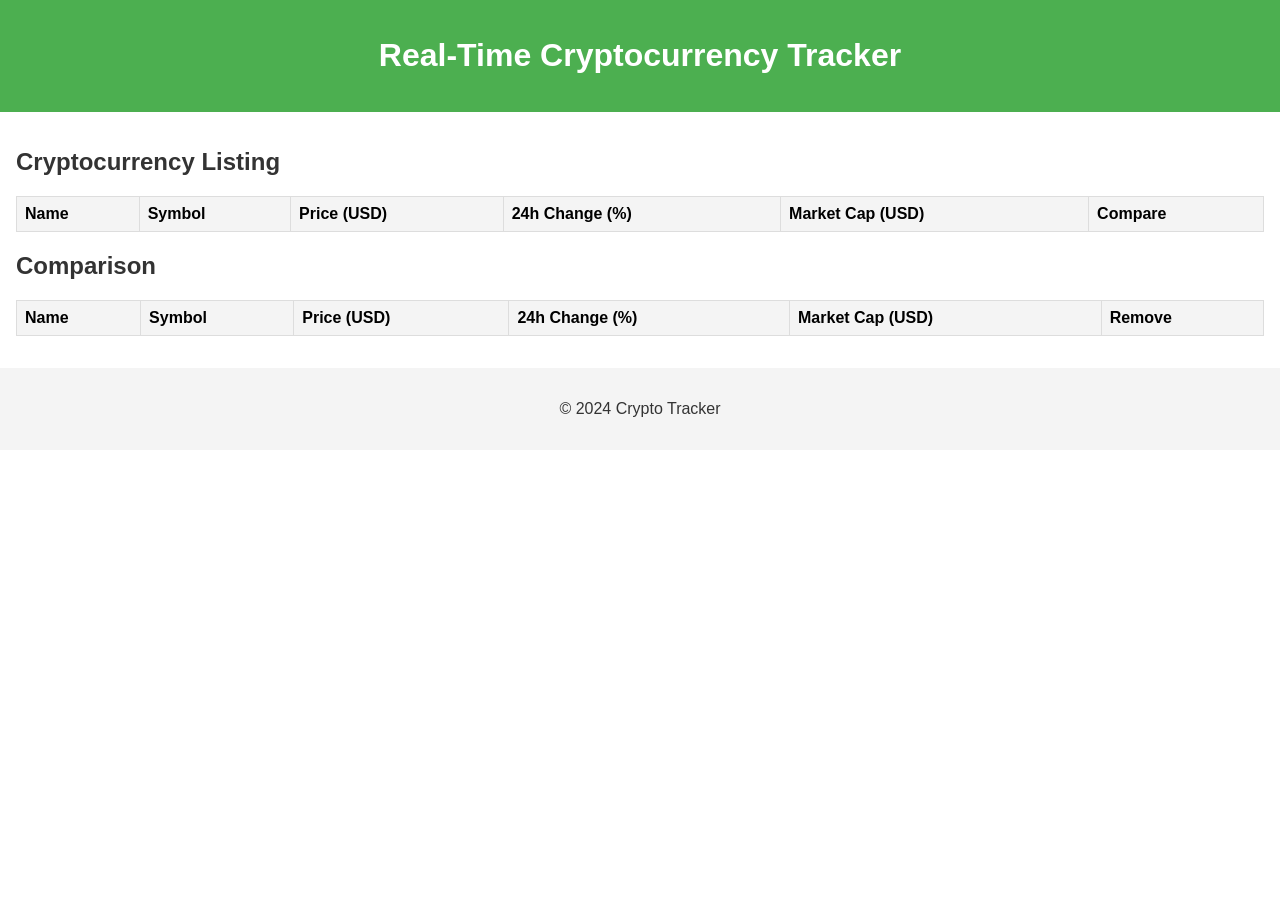
<file: index.html>
<!DOCTYPE html>
<html lang="en">
<head>
    <meta charset="UTF-8">
    <meta name="viewport" content="width=device-width, initial-scale=1.0">
    <title>Crypto Tracker</title>
    <link rel="stylesheet" href="styles.css">
</head>
<body>
    <header>
        <h1>Real-Time Cryptocurrency Tracker</h1>
    </header>
    <main>
        <section id="crypto-list">
            <h2>Cryptocurrency Listing</h2>
            <table>
                <thead>
                    <tr>
                        <th>Name</th>
                        <th>Symbol</th>
                        <th>Price (USD)</th>
                        <th>24h Change (%)</th>
                        <th>Market Cap (USD)</th>
                        <th>Compare</th>
                    </tr>
                </thead>
                <tbody id="crypto-table-body"></tbody>
            </table>
        </section>
        <section id="comparison">
            <h2>Comparison</h2>
            <table>
                <thead>
                    <tr>
                        <th>Name</th>
                        <th>Symbol</th>
                        <th>Price (USD)</th>
                        <th>24h Change (%)</th>
                        <th>Market Cap (USD)</th>
                        <th>Remove</th>
                    </tr>
                </thead>
                <tbody id="comparison-table-body"></tbody>
            </table>
        </section>
    </main>
    <footer>
        <p>&copy; 2024 Crypto Tracker</p>
    </footer>
    <script src="script.js"></script>
</body>
</html>
</file>
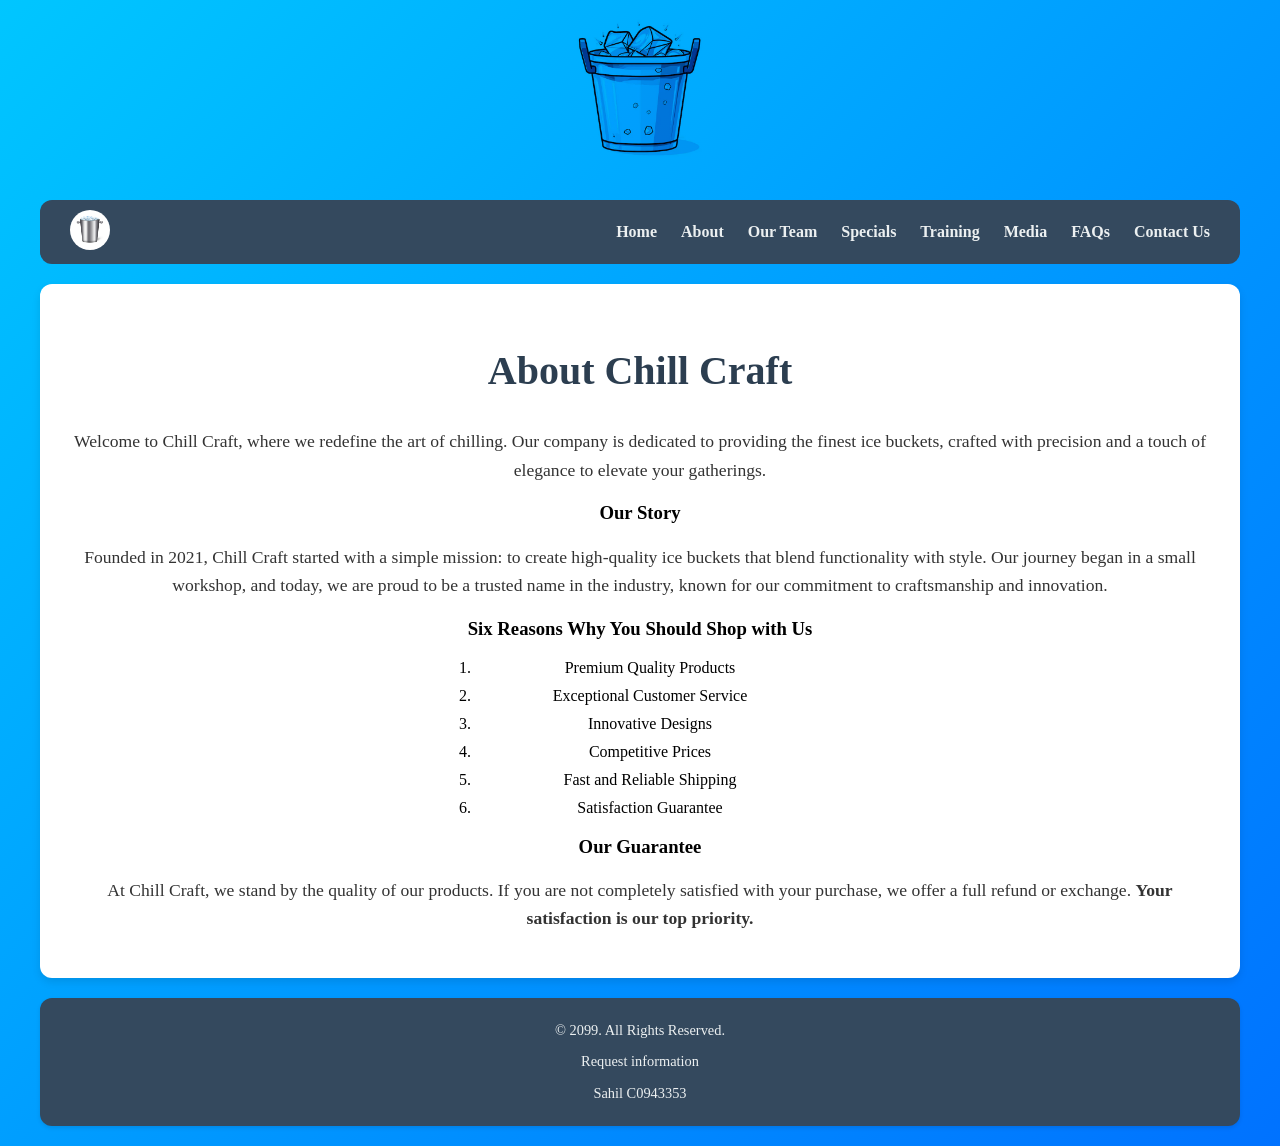
<file: about.html>
<!DOCTYPE html>
<!-- 
  Created by: Sahil 
  Student Id: C0943353
-->

<html lang="en">
  <head>
    <meta charset="UTF-8" />
    <title>About - Chill Craft</title>
    <link rel="stylesheet" href="/css/style.css" />
    <link rel="shortcut icon" href="images/favicon.jpg" type="image/x-icon" />
    <meta name="viewport" content="width=device-width, initial-scale=1.0" />
  </head>

  <body>
    <header>
      <img src="/images/banner.jpg" alt="Company Banner - Chill Craft" />
    </header>

    <div class="container">
      <nav>
        <a href="index.html">
          <img src="/images/logo.jpg" alt="Company Logo" class="logo" />
        </a>
        <div class="mobile">
          <a href="index.html">Home</a>
          <a href="about.html">About</a>
          <a href="team.html">Our Team</a>
          <a href="specials.html">Specials</a>
          <a href="training.html">Training</a>
          <a href="media.html">Media</a>
          <a href="faqs.html">FAQs</a>
          <a href="contact.html">Contact Us</a>
        </div>
      </nav>
      <main>
        <h2>About Chill Craft</h2>
        <p>
          Welcome to Chill Craft, where we redefine the art of chilling. Our
          company is dedicated to providing the finest ice buckets, crafted with
          precision and a touch of elegance to elevate your gatherings.
        </p>

        <h3>Our Story</h3>
        <p>
          Founded in 2021, Chill Craft started with a simple mission: to create
          high-quality ice buckets that blend functionality with style. Our
          journey began in a small workshop, and today, we are proud to be a
          trusted name in the industry, known for our commitment to
          craftsmanship and innovation.
        </p>

        <h3>Six Reasons Why You Should Shop with Us</h3>
        <ol>
          <li>Premium Quality Products</li>
          <li>Exceptional Customer Service</li>
          <li>Innovative Designs</li>
          <li>Competitive Prices</li>
          <li>Fast and Reliable Shipping</li>
          <li>Satisfaction Guarantee</li>
        </ol>

        <h3>Our Guarantee</h3>
        <p>
          At Chill Craft, we stand by the quality of our products. If you are
          not completely satisfied with your purchase, we offer a full refund or
          exchange. <b>Your satisfaction is our top priority.</b>
        </p>
      </main>

      <footer>
        <p>&copy; 2099. All Rights Reserved.</p>
        <p><a href="mailto:info@chillcraft.com">Request information</a></p>
        <p>Sahil C0943353</p>
      </footer>
    </div>

    <!-- Scroll to Top Button -->
    <button id="scrollTopBtn" onclick="scrollToTop()">Go to Top</button>
    <script src="js/script.js"></script>
  </body>
</html>
</file>
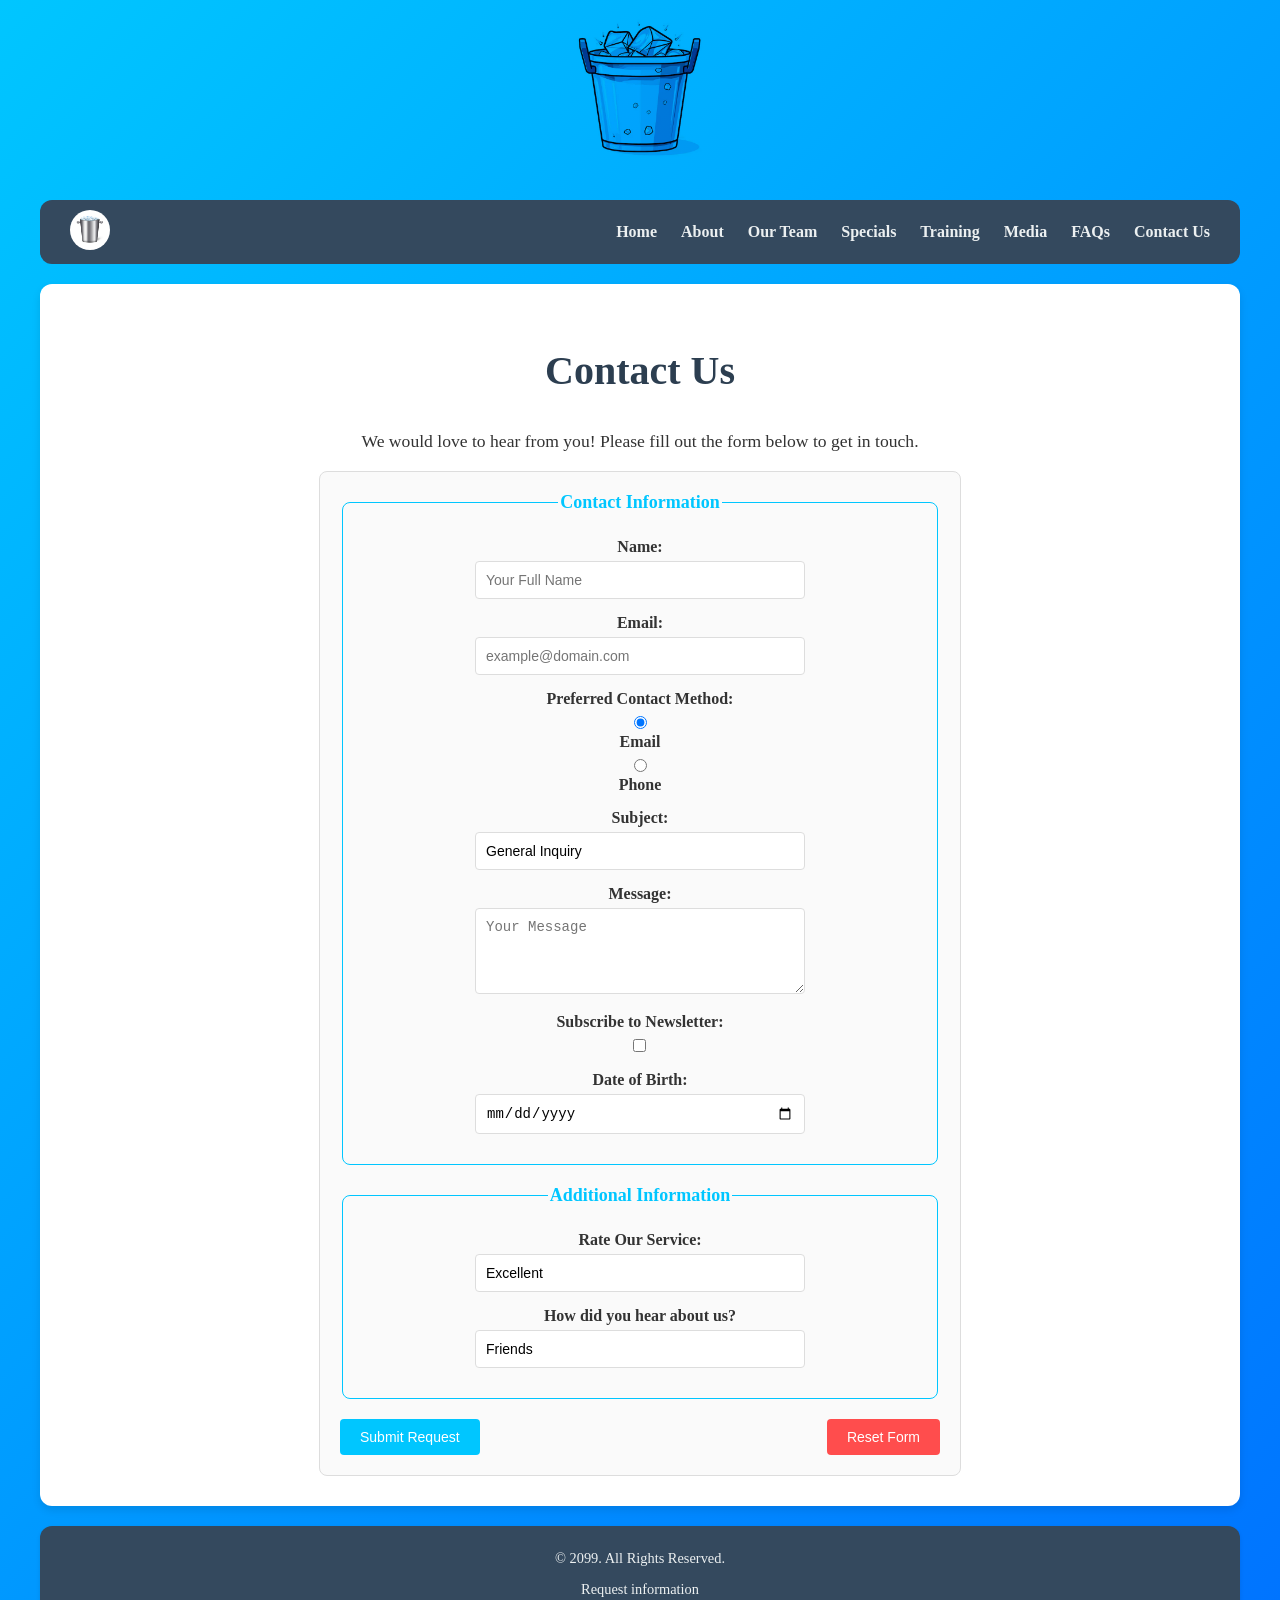
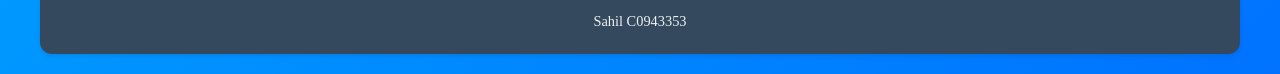
<file: contact.html>
<!DOCTYPE html>
<!-- 
  Created by: Sahil 
  Student Id: C0943353
-->

<html lang="en">
  <head>
    <meta charset="UTF-8" />
    <title>Contact Us - Chill Craft</title>
    <link rel="stylesheet" href="/css/style.css" />
    <link rel="stylesheet" href="/css/contact.css" />
    <link rel="shortcut icon" href="images/favicon.jpg" type="image/x-icon">
    <meta name="viewport" content="width=device-width, initial-scale=1.0" />
  </head>

  <body>
    <header>
      <img src="/images/banner.jpg" alt="Company Banner - Chill Craft" />
    </header>

    <div class="container">
      <nav>
        <a href="index.html">
          <img src="/images/logo.jpg" alt="Company Logo" class="logo" />
        </a>
        <div class="mobile">
          <a href="index.html">Home</a>
          <a href="about.html">About</a>
          <a href="team.html">Our Team</a>
          <a href="specials.html">Specials</a>
          <a href="training.html">Training</a>
          <a href="media.html">Media</a>
          <a href="faqs.html">FAQs</a>
          <a href="contact.html">Contact Us</a>
        </div>
      </nav>
      <main>
        <h2>Contact Us</h2>
        <p>
          We would love to hear from you! Please fill out the form below to get
          in touch.
        </p>

        <form action="/submit-form" method="post" class="contact-form">
          <fieldset>
            <legend>Contact Information</legend>

            <ol>
              <li>
                <label for="name">Name:</label>
                <input
                  type="text"
                  id="name"
                  name="name"
                  placeholder="Your Full Name"
                  required
                />
              </li>
              <li>
                <label for="email">Email:</label>
                <input
                  type="email"
                  id="email"
                  name="email"
                  placeholder="example@domain.com"
                  required
                />
              </li>
              <li>
                <label for="contact-method">Preferred Contact Method:</label>
                <input
                  type="radio"
                  id="contact-email"
                  name="contact-method"
                  value="email"
                  checked
                />
                <label for="contact-email">Email</label>
                <input
                  type="radio"
                  id="contact-phone"
                  name="contact-method"
                  value="phone"
                />
                <label for="contact-phone">Phone</label>
              </li>
              <li>
                <label for="subject">Subject:</label>
                <select id="subject" name="subject">
                  <option value="inquiry">General Inquiry</option>
                  <option value="support">Support</option>
                  <option value="feedback">Feedback</option>
                  <option value="other">Other</option>
                </select>
              </li>
              <li>
                <label for="message">Message:</label>
                <textarea
                  id="message"
                  name="message"
                  rows="4"
                  placeholder="Your Message"
                  required
                ></textarea>
              </li>
              <li>
                <label for="subscribe">Subscribe to Newsletter:</label>
                <input
                  type="checkbox"
                  id="subscribe"
                  name="subscribe"
                  value="yes"
                />
              </li>
              <li>
                <label for="dob">Date of Birth:</label>
                <input type="date" id="dob" name="dob" required />
              </li>
            </ol>
          </fieldset>

          <fieldset>
            <legend>Additional Information</legend>

            <ol>
              <li>
                <label for="service-rating">Rate Our Service:</label>
                <select id="service-rating" name="service-rating">
                  <option value="excellent">Excellent</option>
                  <option value="good">Good</option>
                  <option value="average">Average</option>
                  <option value="poor">Poor</option>
                </select>
              </li>
              <li>
                <label for="how-heard">How did you hear about us?</label>
                <select id="how-heard" name="how-heard">
                  <option value="friends">Friends</option>
                  <option value="advertisement">Advertisement</option>
                  <option value="social-media">Social Media</option>
                  <option value="other">Other</option>
                </select>
              </li>
            </ol>
          </fieldset>

          <div class="form-buttons">
            <button type="submit">Submit Request</button>
            <button type="reset">Reset Form</button>
          </div>
        </form>
      </main>

      <footer>
        <p>&copy; 2099. All Rights Reserved.</p>
        <p><a href="mailto:info@chillcraft.com">Request information</a></p>
        <p>Sahil C0943353</p>
      </footer>
    </div>
      <!-- Scroll to Top Button -->
      <button id="scrollTopBtn" onclick="scrollToTop()">Go to Top</button>
      <script src="js/script.js"></script>
  </body>
</html>
</file>
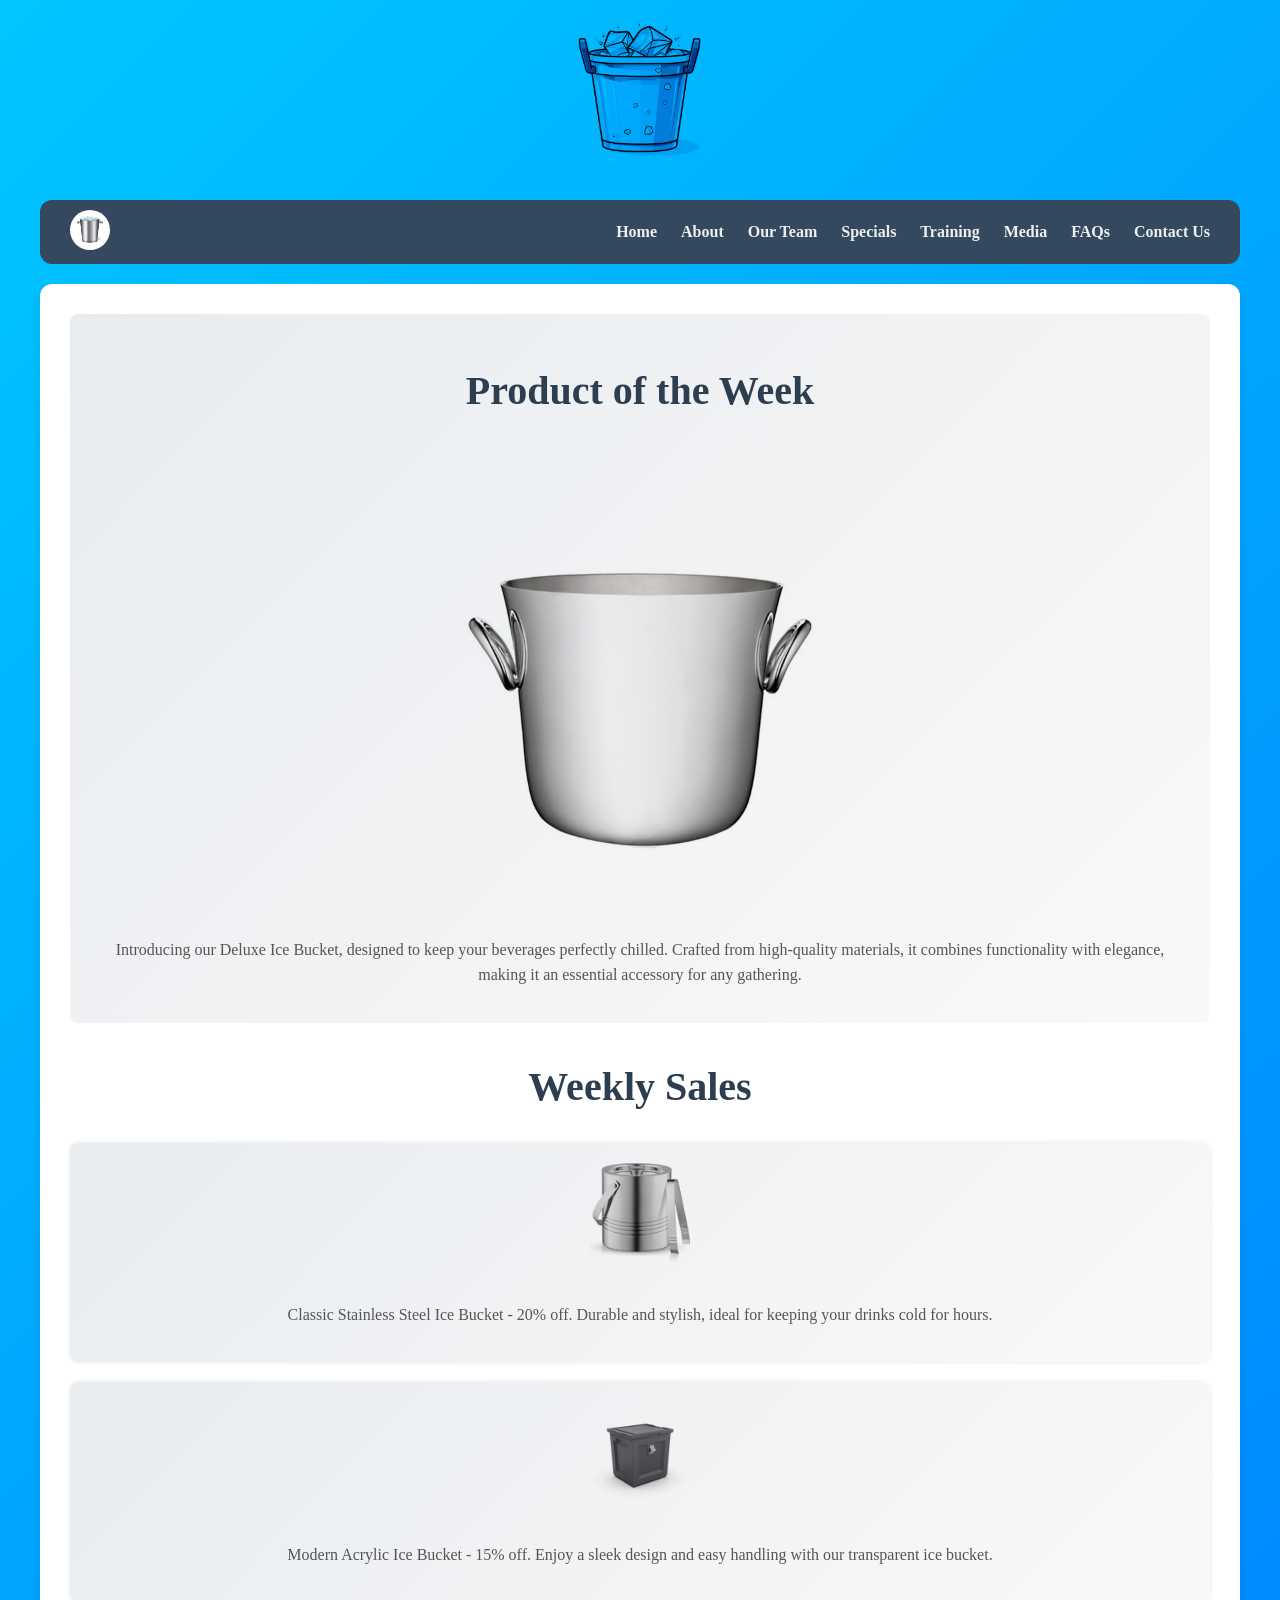
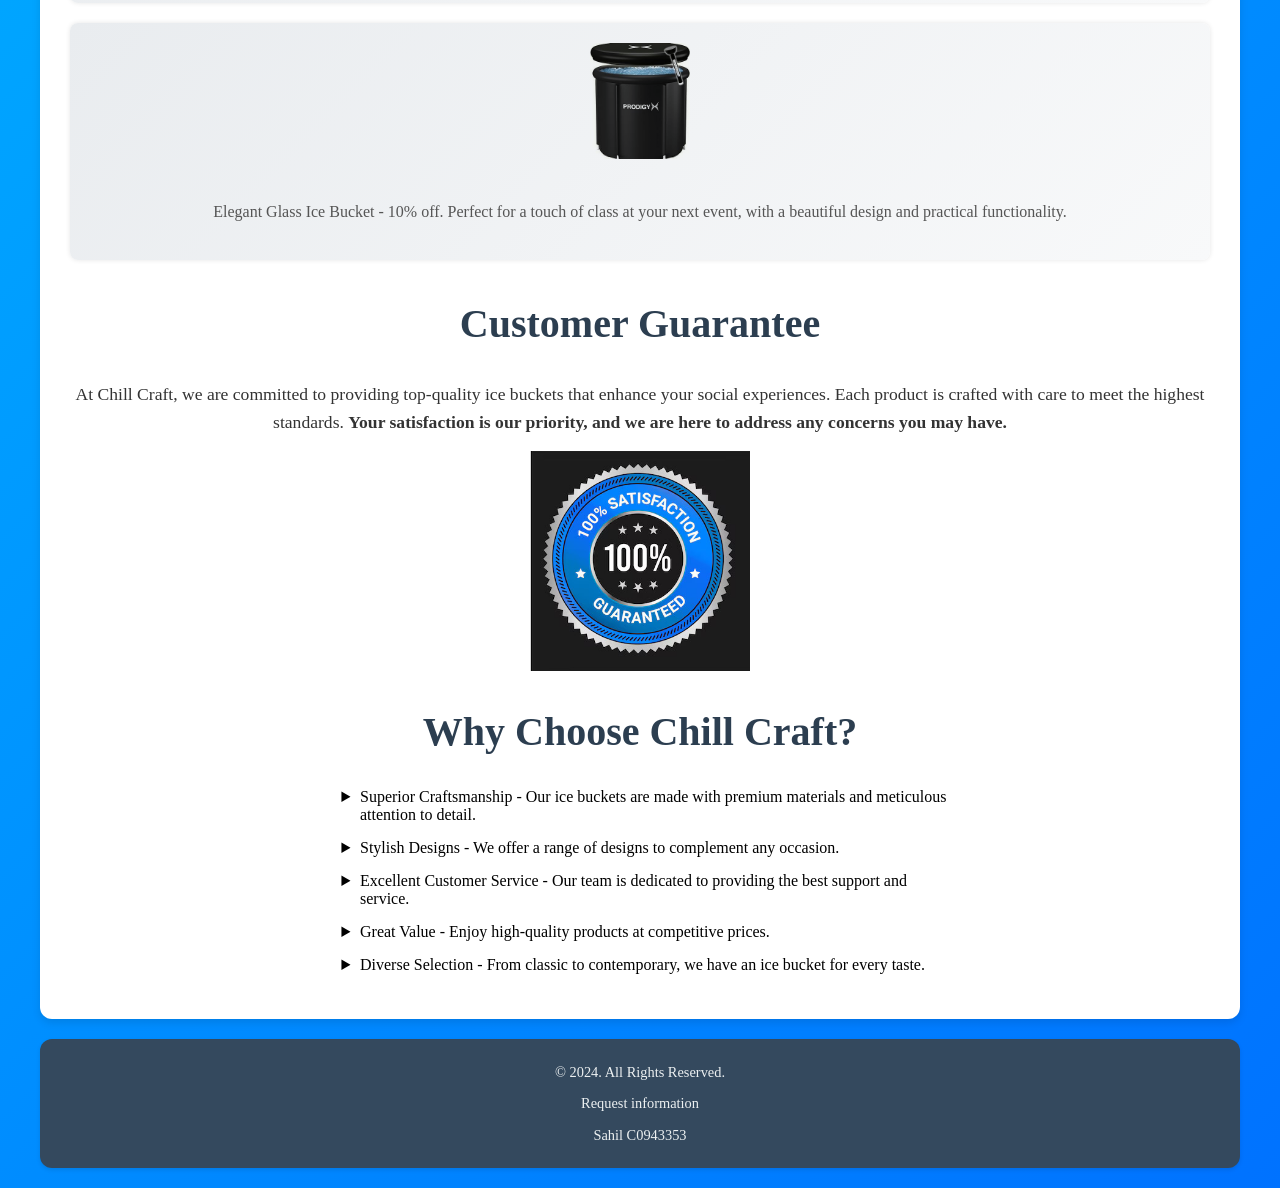
<file: specials.html>
<!DOCTYPE html>
<html lang="en">
  <head>
    <meta charset="UTF-8" />
    <title>Specials - Chill Craft</title>
    <link rel="shortcut icon" href="images/favicon.jpg" type="image/x-icon" />
    <link rel="stylesheet" href="/css/style.css" />
    <meta name="viewport" content="width=device-width, initial-scale=1.0" />
  </head>

  <body>
    <header>
      <img src="/images/banner.jpg" alt="Company Banner - Chill Craft" />
    </header>

    <div class="container">
      <nav>
        <a href="index.html">
          <img src="/images/logo.jpg" alt="Company Logo" class="logo" />
        </a>
        <div class="mobile">
          <a href="index.html">Home</a>
          <a href="about.html">About</a>
          <a href="team.html">Our Team</a>
          <a href="specials.html">Specials</a>
          <a href="training.html">Training</a>
          <a href="media.html">Media</a>
          <a href="faqs.html">FAQs</a>
          <a href="contact.html">Contact Us</a>
        </div>
      </nav>

      <main>
        <section class="product-of-the-week">
          <h2>Product of the Week</h2>
          <img
            src="/images/product_of_the_week.jpeg"
            alt="Product of the Week - Deluxe Ice Bucket"
          />
          <p>
            Introducing our Deluxe Ice Bucket, designed to keep your beverages
            perfectly chilled. Crafted from high-quality materials, it combines
            functionality with elegance, making it an essential accessory for
            any gathering.
          </p>
        </section>

        <section class="weekly-sales">
          <h2>Weekly Sales</h2>
          <div class="sales-item">
            <img
              src="/images/sale_item1.jpg"
              alt="Sale Item 1 - Classic Stainless Steel Ice Bucket"
            />
            <p>
              Classic Stainless Steel Ice Bucket - 20% off. Durable and stylish,
              ideal for keeping your drinks cold for hours.
            </p>
          </div>
          <div class="sales-item">
            <img
              src="/images/sale_item2.jpg"
              alt="Sale Item 2 - Modern Acrylic Ice Bucket"
            />
            <p>
              Modern Acrylic Ice Bucket - 15% off. Enjoy a sleek design and
              easy handling with our transparent ice bucket.
            </p>
          </div>
          <div class="sales-item">
            <img
              src="/images/sale_item3.jpg"
              alt="Sale Item 3 - Elegant Glass Ice Bucket"
            />
            <p>
              Elegant Glass Ice Bucket - 10% off. Perfect for a touch of class
              at your next event, with a beautiful design and practical
              functionality.
            </p>
          </div>
        </section>

        <section class="customer-guarantee">
          <h2>Customer Guarantee</h2>
          <p>
            At Chill Craft, we are committed to providing top-quality ice
            buckets that enhance your social experiences. Each product is
            crafted with care to meet the highest standards. 
            <strong>Your satisfaction is our priority, and we are here to address
            any concerns you may have.</strong>
          </p>
          <img src="/images/guarantee.jpg" alt="Customer Guarantee" />
        </section>

        <section class="why-choose-us">
          <h2>Why Choose Chill Craft?</h2>
          <ul>
            <li>
              Superior Craftsmanship - Our ice buckets are made with premium
              materials and meticulous attention to detail.
            </li>
            <li>
              Stylish Designs - We offer a range of designs to complement any
              occasion.
            </li>
            <li>
              Excellent Customer Service - Our team is dedicated to providing
              the best support and service.
            </li>
            <li>
              Great Value - Enjoy high-quality products at competitive prices.
            </li>
            <li>
              Diverse Selection - From classic to contemporary, we have an ice
              bucket for every taste.
            </li>
          </ul>
        </section>
      </main>

      <footer>
        <p>&copy; 2024. All Rights Reserved.</p>
        <p><a href="mailto:info@chillcraft.com">Request information</a></p>
        <p>Sahil C0943353</p>
      </footer>
    </div>
      <!-- Scroll to Top Button -->
      <button id="scrollTopBtn" onclick="scrollToTop()">Go to Top</button>
      <script src="js/script.js"></script>
  </body>
</html>
</file>
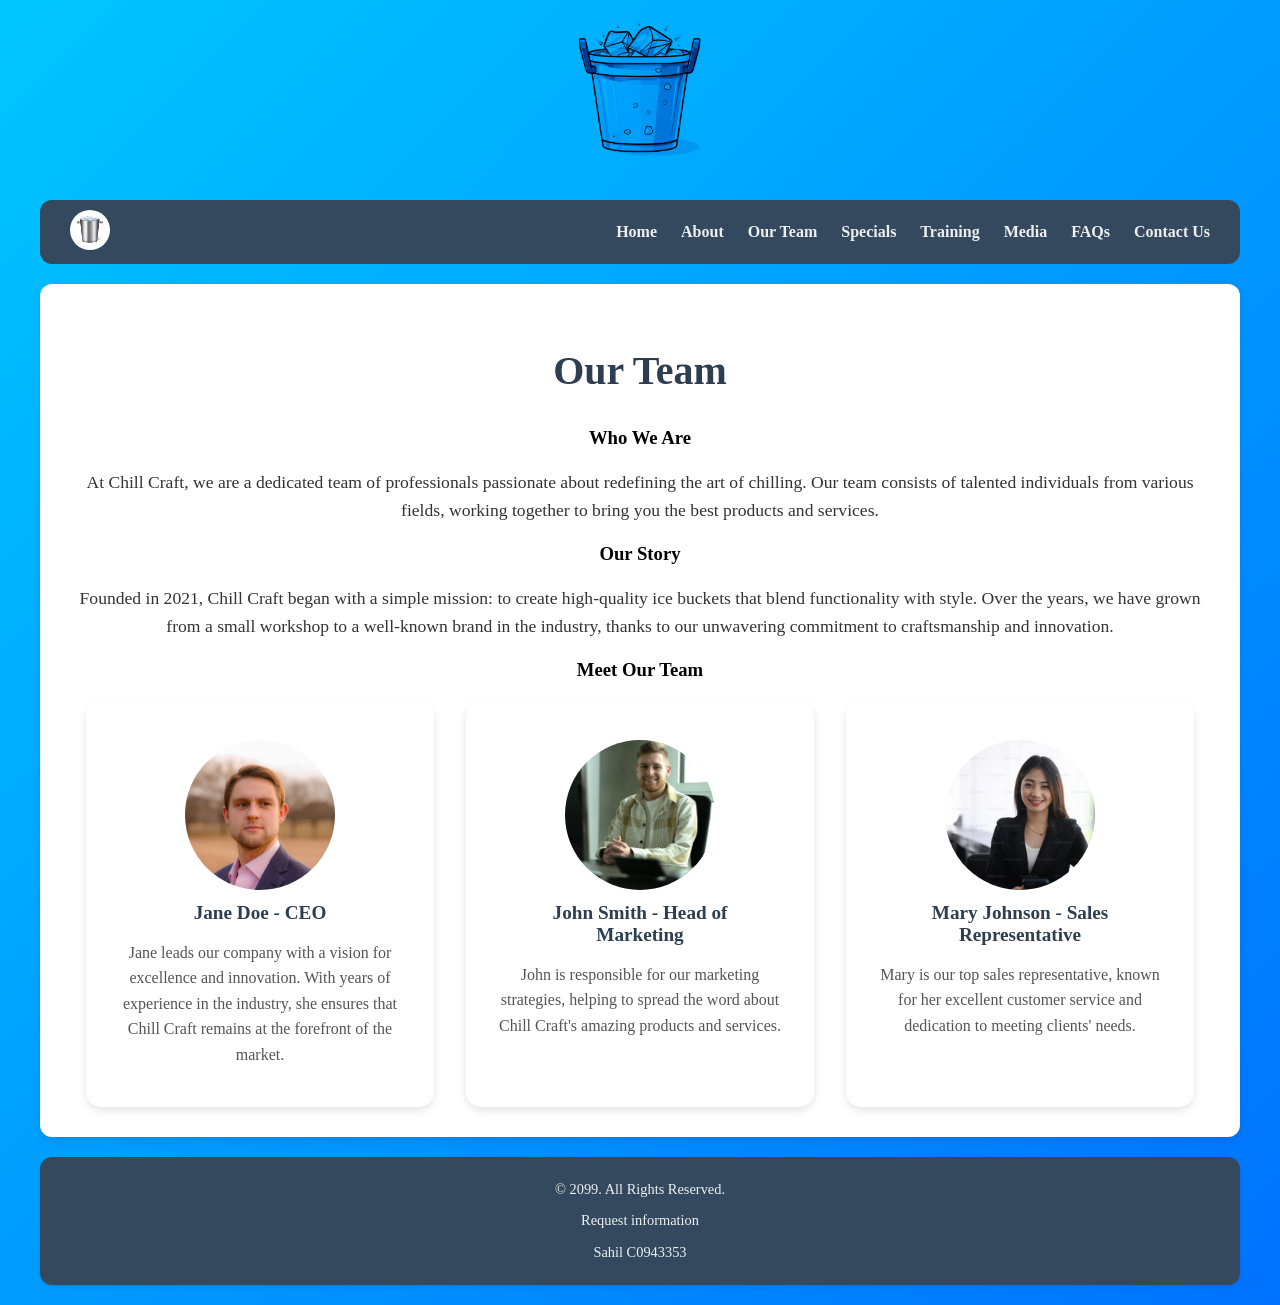
<file: team.html>
<!DOCTYPE html>
<!-- 
  Created by: Sahil 
  Student Id: C0943353
-->

<html lang="en">
  <head>
    <meta charset="UTF-8" />
    <title>Our Team - Chill Craft</title>
    <link rel="stylesheet" href="/css/team.css" />
    <link rel="shortcut icon" href="images/favicon.jpg" type="image/x-icon" />
    <link rel="stylesheet" href="/css/style.css" />
    <meta name="viewport" content="width=device-width, initial-scale=1.0" />
  </head>

  <body>
    <header>
      <img src="/images/banner.jpg" alt="Company Banner - Chill Craft" />
    </header>

    <div class="container">
      <nav>
        <a href="index.html">
          <img src="/images/logo.jpg" alt="Company Logo" class="logo" />
        </a>
        <div class="mobile">
          <a href="index.html">Home</a>
          <a href="about.html">About</a>
          <a href="team.html">Our Team</a>
          <a href="specials.html">Specials</a>
          <a href="training.html">Training</a>
          <a href="media.html">Media</a>
          <a href="faqs.html">FAQs</a>
          <a href="contact.html">Contact Us</a>
        </div>
      </nav>
      <main>
        <article>
          <h2>Our Team</h2>

          <section>
            <h3>Who We Are</h3>
            <p>
              At Chill Craft, we are a dedicated team of professionals
              passionate about redefining the art of chilling. Our team consists
              of talented individuals from various fields, working together to
              bring you the best products and services.
            </p>
          </section>
          <section>
            <h3>Our Story</h3>
            <p>
              Founded in 2021, Chill Craft began with a simple mission: to
              create high-quality ice buckets that blend functionality with
              style. Over the years, we have grown from a small workshop to a
              well-known brand in the industry, thanks to our unwavering
              commitment to craftsmanship and innovation.
            </p>
          </section>
          <section>
            <h3>Meet Our Team</h3>
            <div class="team-members">
              <article>
                <figure>
                  <img src="/images/ceo.jpg" alt="CEO" />
                  <figcaption>Jane Doe - CEO</figcaption>
                </figure>
                <p>
                  Jane leads our company with a vision for excellence and
                  innovation. With years of experience in the industry, she
                  ensures that Chill Craft remains at the forefront of the
                  market.
                </p>
              </article>
              <article>
                <figure>
                  <img src="/images/head.jpg" alt="Marketing Head" />
                  <figcaption>John Smith - Head of Marketing</figcaption>
                </figure>
                <p>
                  John is responsible for our marketing strategies, helping to
                  spread the word about Chill Craft's amazing products and
                  services.
                </p>
              </article>
              <article>
                <figure>
                  <img src="/images/sales.jpg" alt="Sales Representative" />
                  <figcaption>Mary Johnson - Sales Representative</figcaption>
                </figure>
                <p>
                  Mary is our top sales representative, known for her excellent
                  customer service and dedication to meeting clients' needs.
                </p>
              </article>
            </div>
          </section>
        </article>
      </main>

      <footer>
        <p>&copy; 2099. All Rights Reserved.</p>
        <p><a href="mailto:info@chillcraft.com">Request information</a></p>
        <p>Sahil C0943353</p>
      </footer>
    </div>
      <!-- Scroll to Top Button -->
      <button id="scrollTopBtn" onclick="scrollToTop()">Go to Top</button>
      <script src="js/script.js"></script>
  </body>
</html>
</file>
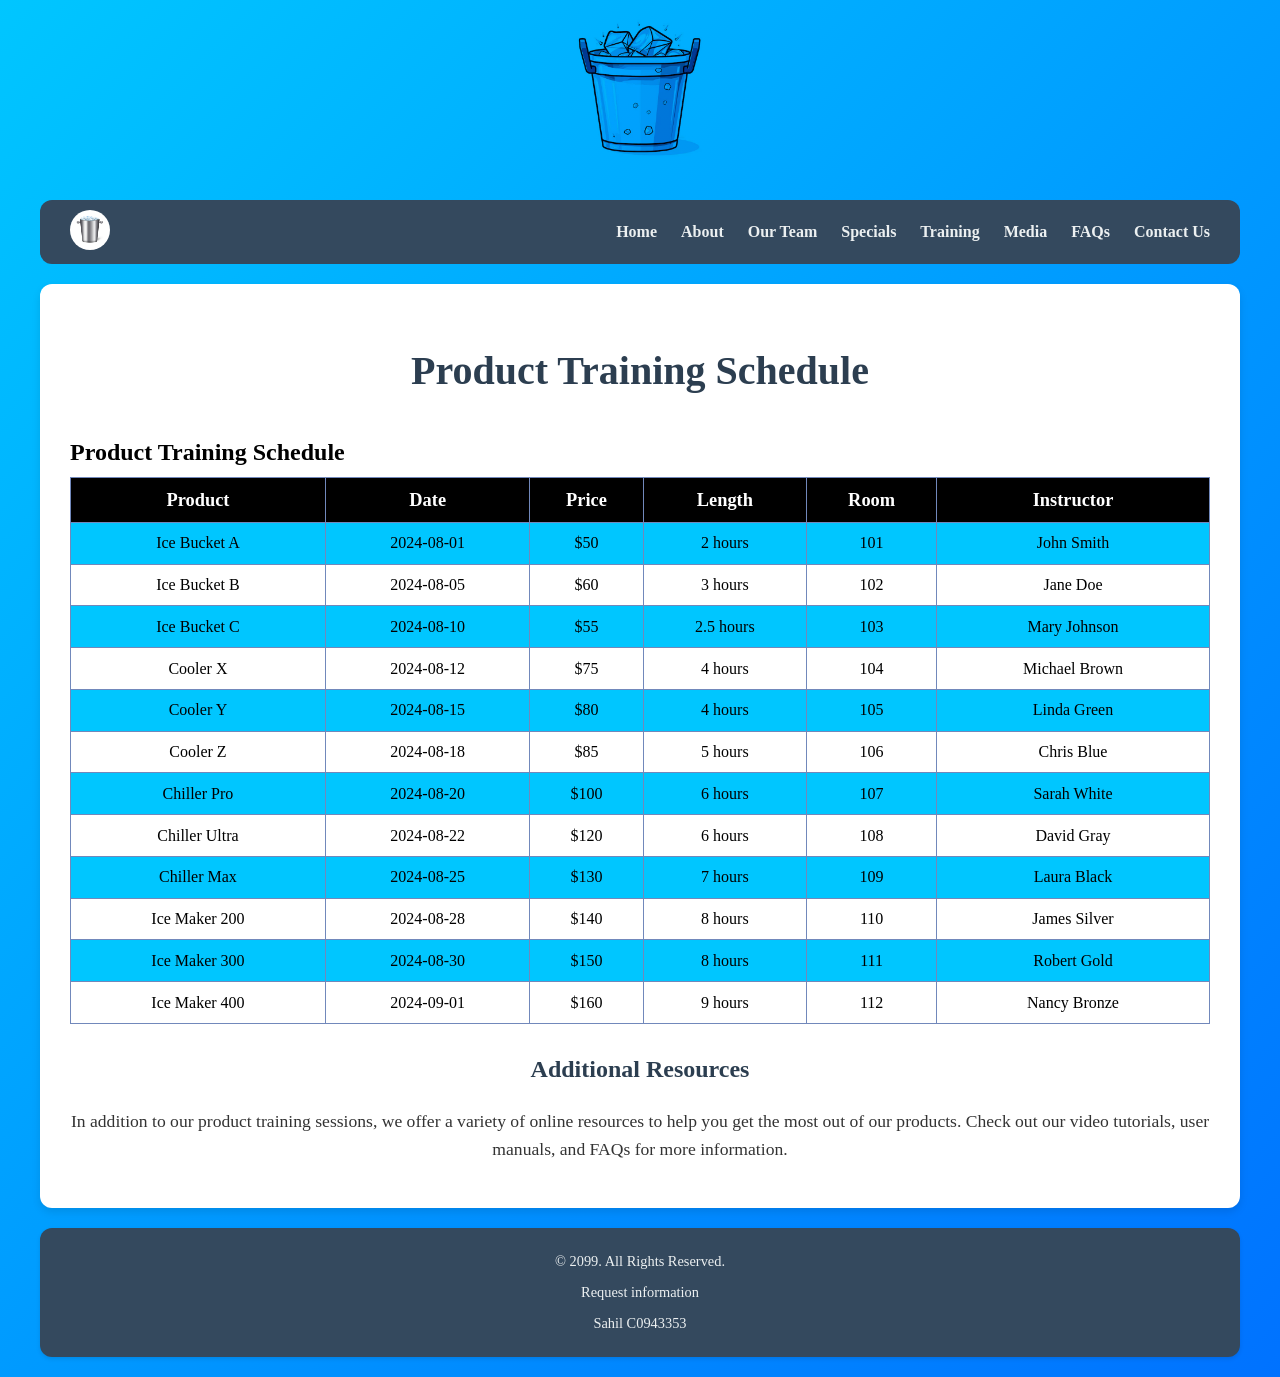
<file: training.html>
<!DOCTYPE html>
<!-- 
  Created by: Sahil 
  Student Id: C0943353
-->

<html lang="en">
  <head>
    <meta charset="UTF-8" />
    <title>Training - Chill Craft</title>
    <link rel="stylesheet" href="/css/style.css" />
    <link rel="shortcut icon" href="images/favicon.jpg" type="image/x-icon" />
    <link rel="stylesheet" href="/css/training.css" />
    <meta name="viewport" content="width=device-width, initial-scale=1.0" />
  </head>

  <body>
    <header>
      <img src="/images/banner.jpg" alt="Company Banner - Chill Craft" />
    </header>

    <div class="container">
      <nav>
        <a href="index.html">
          <img src="/images/logo.jpg" alt="Company Logo" class="logo" />
        </a>
        <div class="mobile">
          <a href="index.html">Home</a>
          <a href="about.html">About</a>
          <a href="team.html">Our Team</a>
          <a href="specials.html">Specials</a>
          <a href="training.html">Training</a>
          <a href="media.html">Media</a>
          <a href="faqs.html">FAQs</a>
          <a href="contact.html">Contact Us</a>
        </div>
      </nav>
      <main>
        <h2>Product Training Schedule</h2>
        <table>
          <caption>
            Product Training Schedule
          </caption>
          <thead>
            <tr>
              <th>Product</th>
              <th>Date</th>
              <th>Price</th>
              <th>Length</th>
              <th>Room</th>
              <th>Instructor</th>
            </tr>
          </thead>
          <tbody>
            <tr class="alt-row">
              <td>Ice Bucket A</td>
              <td>2024-08-01</td>
              <td>$50</td>
              <td>2 hours</td>
              <td>101</td>
              <td>John Smith</td>
            </tr>
            <tr>
              <td>Ice Bucket B</td>
              <td>2024-08-05</td>
              <td>$60</td>
              <td>3 hours</td>
              <td>102</td>
              <td>Jane Doe</td>
            </tr>
            <tr class="alt-row">
              <td>Ice Bucket C</td>
              <td>2024-08-10</td>
              <td>$55</td>
              <td>2.5 hours</td>
              <td>103</td>
              <td>Mary Johnson</td>
            </tr>
            <tr>
              <td>Cooler X</td>
              <td>2024-08-12</td>
              <td>$75</td>
              <td>4 hours</td>
              <td>104</td>
              <td>Michael Brown</td>
            </tr>
            <tr class="alt-row">
              <td>Cooler Y</td>
              <td>2024-08-15</td>
              <td>$80</td>
              <td>4 hours</td>
              <td>105</td>
              <td>Linda Green</td>
            </tr>
            <tr>
              <td>Cooler Z</td>
              <td>2024-08-18</td>
              <td>$85</td>
              <td>5 hours</td>
              <td>106</td>
              <td>Chris Blue</td>
            </tr>
            <tr class="alt-row">
              <td>Chiller Pro</td>
              <td>2024-08-20</td>
              <td>$100</td>
              <td>6 hours</td>
              <td>107</td>
              <td>Sarah White</td>
            </tr>
            <tr>
              <td>Chiller Ultra</td>
              <td>2024-08-22</td>
              <td>$120</td>
              <td>6 hours</td>
              <td>108</td>
              <td>David Gray</td>
            </tr>
            <tr class="alt-row">
              <td>Chiller Max</td>
              <td>2024-08-25</td>
              <td>$130</td>
              <td>7 hours</td>
              <td>109</td>
              <td>Laura Black</td>
            </tr>
            <tr>
              <td>Ice Maker 200</td>
              <td>2024-08-28</td>
              <td>$140</td>
              <td>8 hours</td>
              <td>110</td>
              <td>James Silver</td>
            </tr>
            <tr class="alt-row">
              <td>Ice Maker 300</td>
              <td>2024-08-30</td>
              <td>$150</td>
              <td>8 hours</td>
              <td>111</td>
              <td>Robert Gold</td>
            </tr>
            <tr>
              <td>Ice Maker 400</td>
              <td>2024-09-01</td>
              <td>$160</td>
              <td>9 hours</td>
              <td>112</td>
              <td>Nancy Bronze</td>
            </tr>
          </tbody>
        </table>

        <section>
          <h3>Additional Resources</h3>
          <p>
            In addition to our product training sessions, we offer a variety of
            online resources to help you get the most out of our products. Check
            out our video tutorials, user manuals, and FAQs for more
            information.
          </p>
        </section>
      </main>

      <footer>
        <p>&copy; 2099. All Rights Reserved.</p>
        <p><a href="mailto:info@chillcraft.com">Request information</a></p>
        <p>Sahil C0943353</p>
      </footer>
    </div>
      <!-- Scroll to Top Button -->
      <button id="scrollTopBtn" onclick="scrollToTop()">Go to Top</button>
      <script src="js/script.js"></script>
  </body>
</html>
</file>
<file: styles.css>
body {
    font-family: Arial, sans-serif;
    margin: 0;
    padding: 0;
    box-sizing: border-box;
}

header {
    background-color: #4caf50;
    color: white;
    text-align: center;
    padding: 1rem 0;
}

main {
    padding: 1rem;
}

h2 {
    color: #333;
}

table {
    width: 100%;
    border-collapse: collapse;
    margin-bottom: 1rem;
}

table th, table td {
    border: 1px solid #ddd;
    text-align: left;
    padding: 0.5rem;
}

table th {
    background-color: #f4f4f4;
}

button {
    padding: 0.3rem 0.6rem;
    background-color: #4caf50;
    color: white;
    border: none;
    cursor: pointer;
    border-radius: 5px;
}

button:hover {
    background-color: #45a049;
}

footer {
    text-align: center;
    padding: 1rem;
    background-color: #f4f4f4;
    color: #333;
}
</file>
<file: css/style.css>
body {
  margin: 0;
  font-family: "Georgia", serif;
  background: linear-gradient(135deg, #00c6ff, #0072ff);
}

/* Container for Centering Page Content */
.container {
  max-width: 1200px;
  margin: 0 auto;
  padding: 20px;
}

header {
  height: 20vh;
  display: flex;
}

header img {
  width: 100%;
  object-fit: contain;
  mix-blend-mode: multiply;
}

/* Navigation Bar Styles */
nav {
  display: flex;
  justify-content: space-between;
  align-items: center;
  background-color: #34495e;
  padding: 10px 20px;
  border-radius: 12px;
  margin-bottom: 20px;
}

nav a {
  margin: 0 10px;
  text-decoration: none;
  color: #ecf0f1;
  font-weight: bold;
}

nav a:hover {
  color: #00c6ff;
}

nav img.logo {
  height: 40px;
  border-radius: 20px;
}

/* Main Content Styles */
main {
  display: block;
  background-color: #fff;
  border-radius: 12px;
  box-shadow: 0 4px 8px rgba(0, 0, 0, 0.1);
  padding: 30px;
  margin-bottom: 20px;
  text-align: center;
}

main h2 {
  font-size: 2.5em;
  color: #2c3e50;
}

main p {
  color: #333;
  font-size: 1.1em;
  line-height: 1.6;
  margin: 15px 0;
}

/* Footer Styles */
footer {
  font-size: 0.9em;
  text-align: center;
  margin-top: 20px;
  padding: 10px;
  background-color: #34495e;
  color: #ecf0f1;
  border-radius: 12px;
  box-shadow: 0 2px 4px rgba(0, 0, 0, 0.1);
}

footer a {
  color: #ecf0f1;
  text-decoration: none;
}

footer a:hover {
  color: #00c6ff;
}

/* Product of the Week Styling */
.product-of-the-week {
  text-align: center;
  margin-bottom: 40px;
  padding: 20px;
  background: linear-gradient(135deg, #e9ecef, #f8f9fa);
  border-radius: 8px;
}

.product-of-the-week img {
  max-width: 100%;
  height: auto;
  border-radius: 8px;
  margin-bottom: 15px;
  mix-blend-mode: multiply;
}

.product-of-the-week p {
  font-size: 16px;
  color: #555;
}

.product-of-the-week img {
  width: 25rem;
}

/* Customer guarantee styling */
.customer-guarantee img {
  width: 220px;
}

main .why-choose-us ul li {
  margin: 15px 0;
}

/* Weekly Sales Styling */
.weekly-sales {
  margin-bottom: 40px;
}

.weekly-sales .sales-item {
  display: flex;
  align-items: center;
  gap: 15px;
  margin-bottom: 20px;
  padding: 20px;
  background: linear-gradient(135deg, #e9ecef, #f8f9fa);
  border-radius: 8px;
  box-shadow: 0 0 5px rgba(0, 0, 0, 0.1);
}

.weekly-sales .sales-item img {
  max-width: 100px;
  height: auto;
  border-radius: 8px;
  mix-blend-mode: multiply;
}

.weekly-sales .sales-item p {
  flex: 1;
  font-size: 16px;
  color: #555;
}

main .sales-item {
  display: flex;
  flex-direction: column;
  align-items: center;
  text-align: center;
  margin: 20px 0;
}

main .sales-item img {
  width: 200px;
  margin-bottom: 10px;
}

main .why-choose-us ul {
  list-style-type: disclosure-closed;
  text-align: left;
  margin: 0 auto;
  max-width: 600px;
}

@media (max-width: 833px) {
  .logo {
    display: none;
  }

  .mobile {
    display: flex;
    flex-direction: column;
    gap: 20px;
    align-items: center;
    margin: 0 auto;
  }

  .mobile a:hover {
    color: #00c6ff;
  }
}

/* About.html styles */

/* Styles for the ordered list */
ol {
  list-style-type: decimal;
  padding-left: 20px;
  max-width: 350px;
  margin: 0 auto;
}

ol li {
  margin: 10px 0;
}

ol li:hover {
  cursor: pointer;
  color: #00c6ff;
}

/* Scroll to Top Button */
#scrollTopBtn {
  display: none;
  position: fixed;
  bottom: 30px;
  right: 50px;
  z-index: 10;
  border: none;
  outline: none;
  background-color: #000;
  color: white;
  cursor: pointer;
  padding: 10px;
  border-radius: 10px;
  font-size: 18px;
  opacity: 0.2;
  transition: opacity 0.3s;
}

#scrollTopBtn:hover {
  opacity: 1;
}
</file>
<file: css/contact.css>
.contact-form {
  width: 100%;
  max-width: 600px;
  margin: 0 auto;
  padding: 20px;
  border: 1px solid #ddd;
  border-radius: 8px;
  background-color: #fafafa;
}

.contact-form fieldset {
  border: 1px solid #00c6ff;
  padding: 15px;
  border-radius: 8px;
  margin-bottom: 20px;
}

.contact-form legend {
  font-size: 18px;
  color: #00c6ff;
  font-weight: bold;
}

.contact-form ol {
  list-style: none;
  padding: 0;
}

.contact-form li {
  margin-bottom: 15px;
}

.contact-form label {
  display: block;
  font-weight: bold;
  margin-bottom: 5px;
  color: #333;
}

.contact-form input[type="text"],
.contact-form input[type="email"],
.contact-form input[type="date"],
.contact-form textarea,
.contact-form select {
  width: calc(100% - 20px);
  padding: 10px;
  border: 1px solid #ddd;
  border-radius: 4px;
  box-sizing: border-box;
  font-size: 14px;
  outline: none;
}

.contact-form textarea {
  resize: vertical;
}

.contact-form input[type="radio"],
.contact-form input[type="checkbox"] {
  margin-right: 5px;
}

.contact-form select {
  appearance: none;
  background-color: #fff;
  padding: 10px;
}

.contact-form .form-buttons {
  display: flex;
  justify-content: space-between;
}

.contact-form button {
  padding: 10px 20px;
  background-color: #00c6ff;
  color: #fff;
  border: none;
  border-radius: 4px;
  font-size: 14px;
  cursor: pointer;
  transition: background-color 0.3s;
}

.contact-form button:hover {
  background-color: #0098d4;
  transform: translateY(-2px);
}

.contact-form button[type="reset"] {
  background-color: #ff4d4d;
}
.contact-form button[type="reset"]:hover {
  background-color: #e60000;
}


/* Responsive Designs */
@media (max-width: 768px) {
  .contact-form {
    padding: 15px;
  }

  .contact-form fieldset {
    padding: 15px;
  }

  .contact-form legend {
    font-size: 18px;
  }

  .contact-form input[type="text"],
  .contact-form input[type="email"],
  .contact-form input[type="date"],
  .contact-form textarea,
  .contact-form select {
    font-size: 13px;
  }

  .contact-form button {
    font-size: 14px;
    padding: 10px 20px;
  }

  .contact-form .form-buttons {
    flex-direction: column;
  }
}

@media (max-width: 480px) {
  .contact-form {
    padding: 10px;
  }

  .contact-form fieldset {
    padding: 10px;
  }

  .contact-form legend {
    font-size: 16px;
  }

  .contact-form input[type="text"],
  .contact-form input[type="email"],
  .contact-form input[type="date"],
  .contact-form textarea,
  .contact-form select {
    font-size: 12px;
    padding: 8px;
  }

  .contact-form button {
    font-size: 13px;
    padding: 8px 15px;
  }
}
</file>
<file: css/team.css>
/* Team styles */
.team-members {
  display: flex;
  flex-wrap: wrap;
  gap: 2rem;
  justify-content: center;
}

.team-members article {
  flex: 1;
  min-width: 250px;
  max-width: 300px;
  text-align: center;
  background: #ffffff;
  padding: 1.5rem;
  border-radius: 15px;
  box-shadow: 0 4px 8px rgba(0, 0, 0, 0.1);
  transition: transform 0.3s ease-in-out, box-shadow 0.3s ease-in-out;
}

.team-members article:hover {
  transform: translateY(-10px);
  box-shadow: 0 8px 16px rgba(0, 0, 0, 0.2);
}

.team-members img {
  width: 150px;
  height: 150px;
  object-fit: cover;
  border-radius: 50%;
  transition: transform 0.3s ease-in-out;
}

.team-members article:hover img {
  transform: scale(1.1);
}

.team-members figcaption {
  font-weight: bold;
  margin-top: 0.5rem;
  font-size: 1.2em;
  color: #2c3e50;
}

.team-members p {
  margin-top: 1rem;
  font-size: 1em;
  color: #555;
}

@keyframes fadeIn {
  from {
    opacity: 0;
    transform: translateY(20px);
  }
  to {
    opacity: 1;
    transform: translateY(0);
  }
}

.team-members article {
  animation: fadeIn 0.5s ease-in-out;
}

/* Media queries for team section */
@media (max-width: 768px) {
  .team-members {
    flex-direction: column;
    align-items: center;
  }
}
</file>
<file: css/training.css>
/* Table styles */
table {
  width: 100%;
  border-collapse: collapse;
  margin-top: 2rem;
}

caption {
  font-size: 1.5em;
  font-weight: bold;
  padding: 1% 0;
  text-align: left;
}

th,
td {
  border: 1px solid #7188bb;
  padding: 1%;
  text-align: center;
}

th {
  background-color: #000;
  color: #fff;
  font-size: 1.15em;
}

.alt-row {
  background-color: #00c6ff;
}

tbody tr:hover {
  background-color: #00c6ff;
}

@media (max-width: 768px) {
  table {
    display: block;
    overflow-x: auto;
    white-space: nowrap;
  }

  th,
  td {
    padding: 10px;
    font-size: 0.9em;
  }

  caption {
    font-size: 1.2em;
    text-align: center;
  }

  nav .mobile a:hover {
    color: #00c6ff;
  }
}

section {
  margin-top: 2rem;
}

section h3 {
  font-size: 1.5em;
  color: #2c3e50;
}

section p {
  color: #333;
  font-size: 1.1em;
  line-height: 1.6;
  margin: 15px 0;
}
</file>
